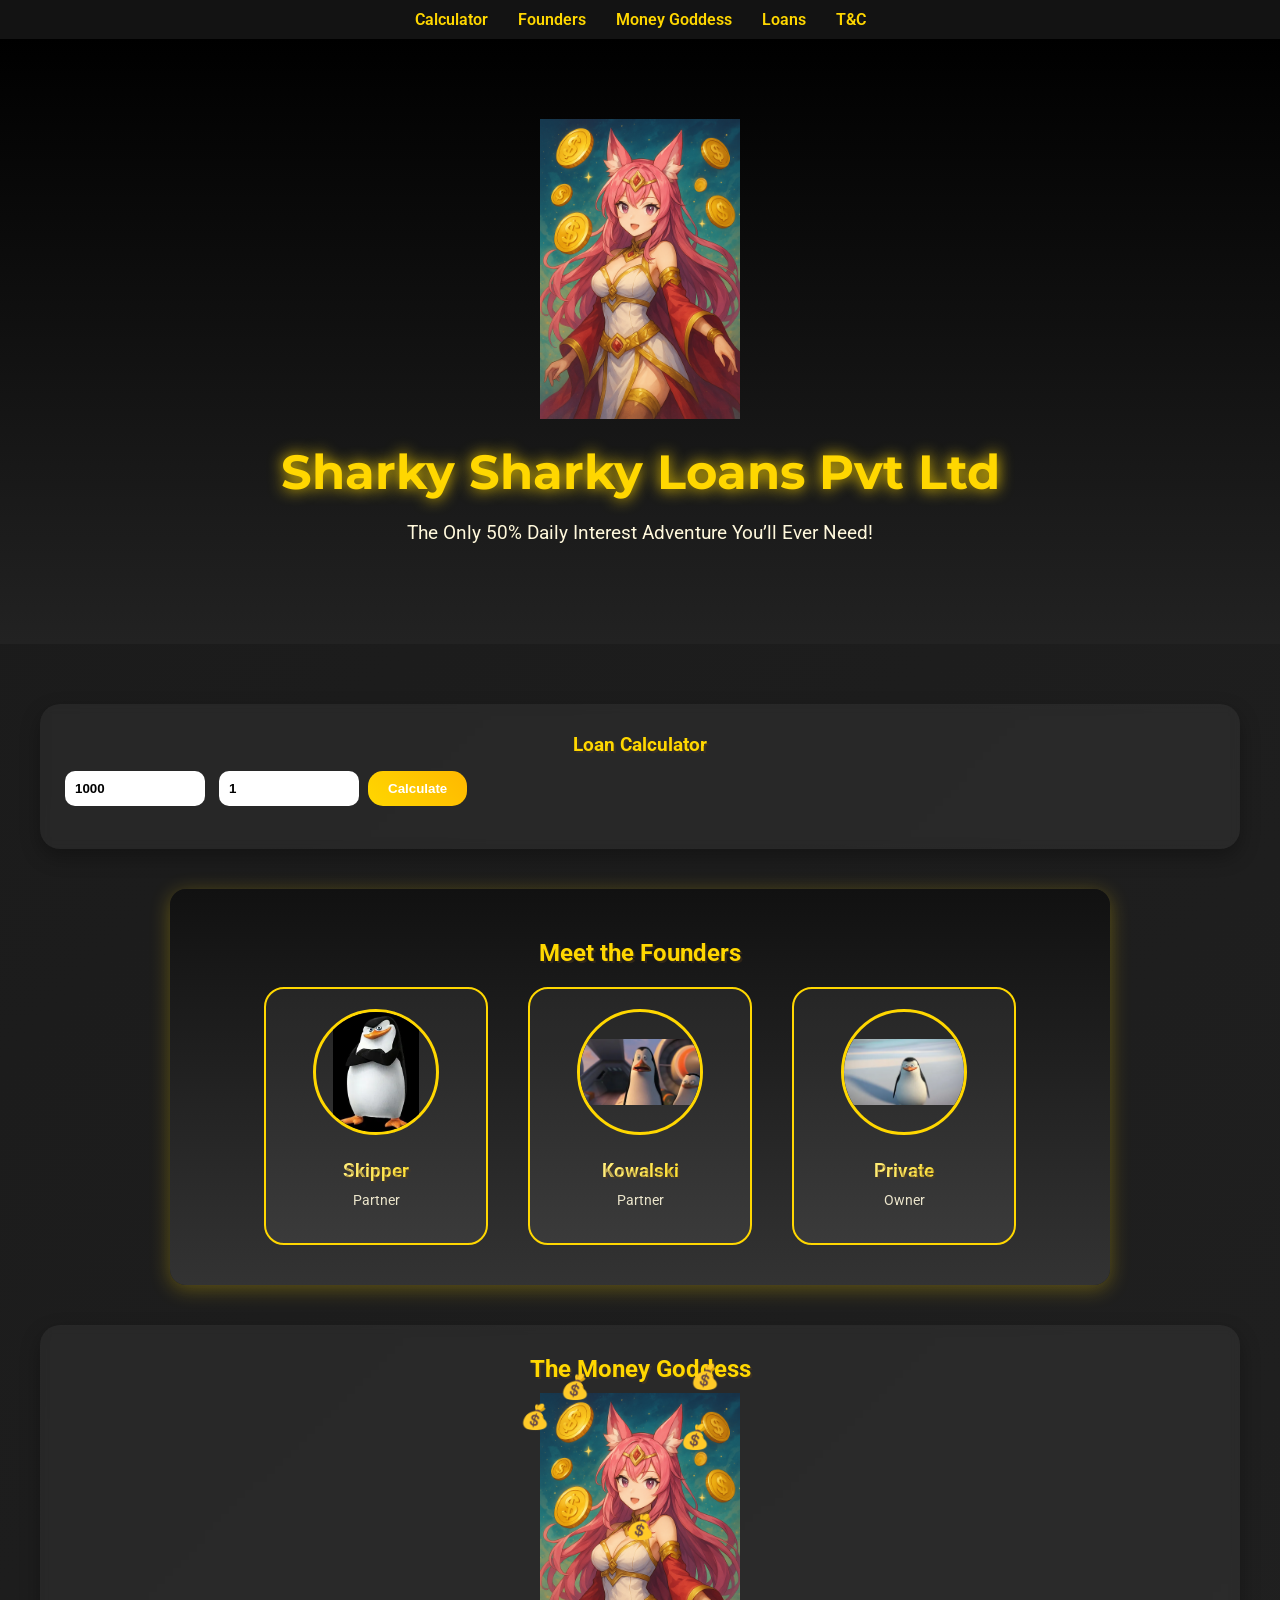
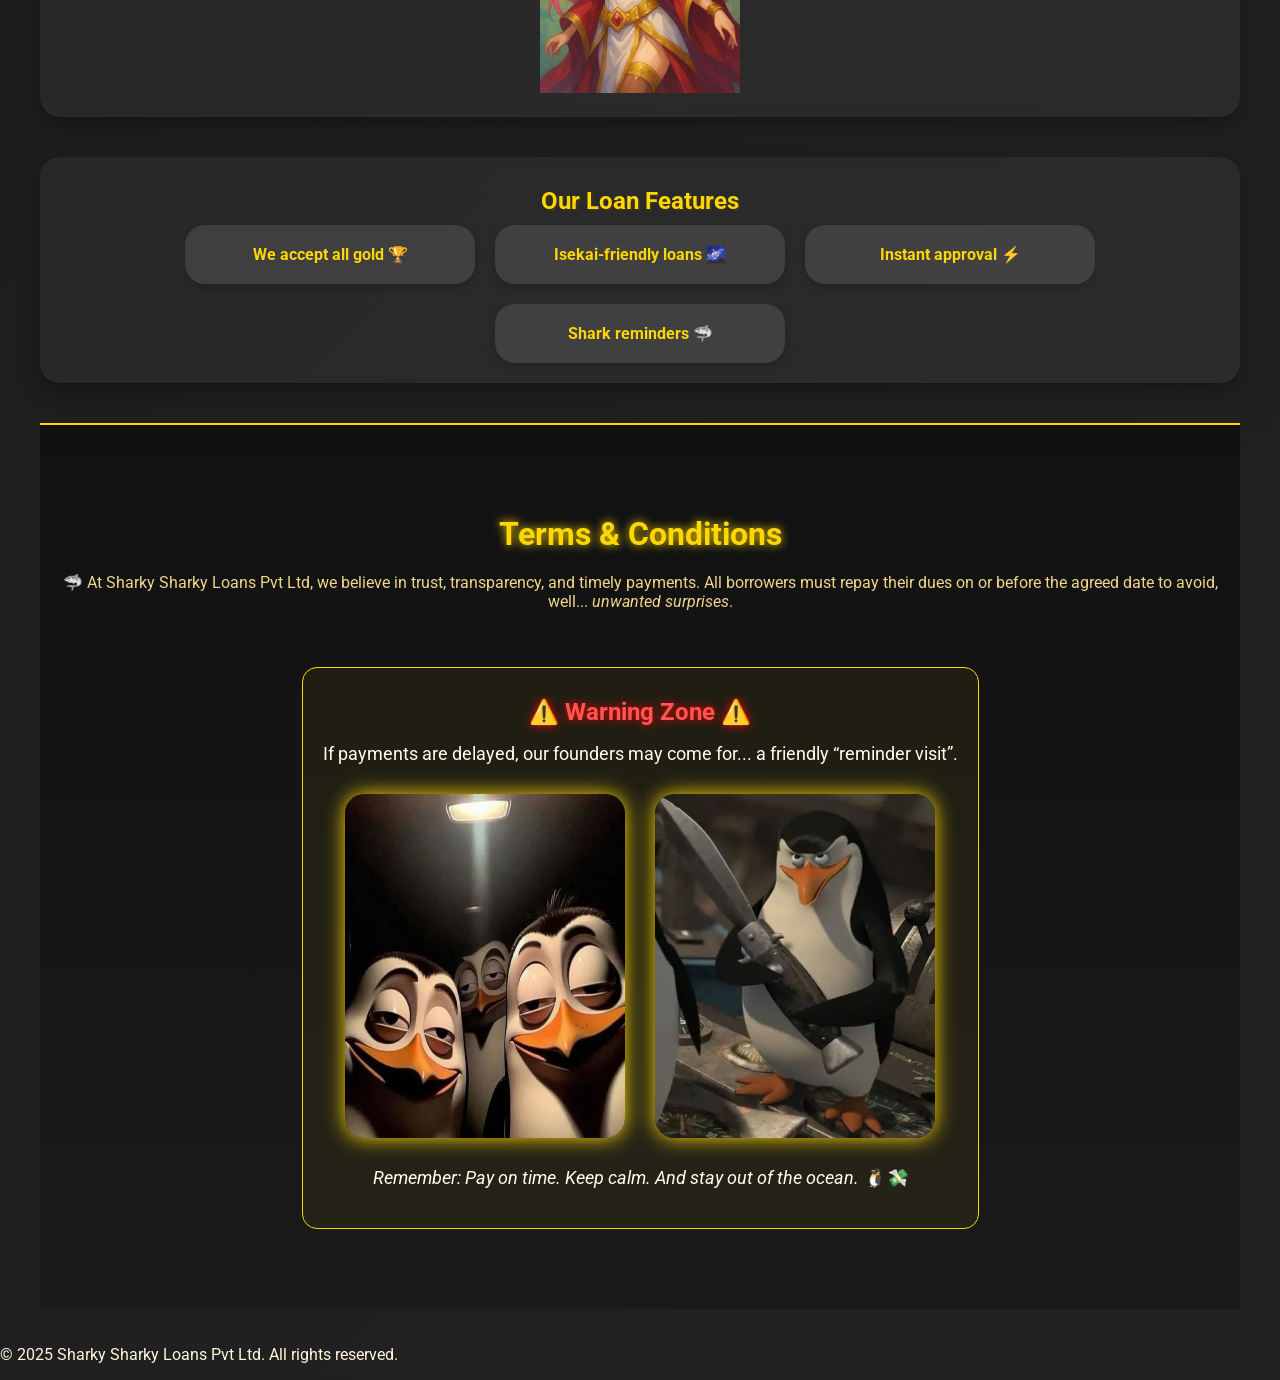
<file: index.html>
<!DOCTYPE html>
<html lang="en">
<head>
  <meta charset="UTF-8">
  <meta name="viewport" content="width=device-width, initial-scale=1.0">
  <title>Sharky Sharky Loans Pvt Ltd</title>
  <link href="https://fonts.googleapis.com/css2?family=Montserrat:wght@600;700&family=Roboto&display=swap" rel="stylesheet">
  <link rel="stylesheet" href="css/style.css">
</head>
<body>

  <!-- Navbar -->
  <nav class="navbar">
    <a href="#calculator-section">Calculator</a>
    <a href="#founders-section">Founders</a>
    <a href="#goddess-section">Money Goddess</a>
    <a href="#cards-section">Loans</a>
    <a href="#terms-section">T&C</a>
  </nav>

  <!-- Hero Section -->
  <section class="hero">
    <img src="images/goddess.png" alt="Money Goddess" class="hero-goddess">
    <h1>Sharky Sharky Loans Pvt Ltd</h1>
    <p class="tagline">The Only 50% Daily Interest Adventure You’ll Ever Need!</p>
    <div class="floating-coins"></div>
  </section>

  <!-- Main Container -->
  <div class="container">
    <div id="calculator-section"></div>
    <div id="founders-section"></div>
    <div id="goddess-section"></div>
    <div id="cards-section"></div>
    <div id="terms-section"></div>
  </div>

  <!-- Footer -->
  <div id="footer"></div>

  <!-- JS -->
  <script src="js/main.js"></script>

</body>
</html>
</file>
<file: css/style.css>
/* --- General Body & Fonts --- */
body {
  margin: 0;
  font-family: 'Roboto', sans-serif;
  background: linear-gradient(135deg, #1a1a1a, #222222);
  color: #fff8dc;
  overflow-x: hidden;
}

/* --- Headings --- */
h1, h2, h3 {
  text-align: center;
  color: #ffd700;
  text-shadow: 2px 2px #5a3e1b66;
  margin: 10px 0;
}

/* --- Container --- */
.container {
  max-width: 1200px;
  margin: auto;
  padding: 20px;
}

/* --- Section Styling --- */
.section {
  margin: 40px 0;
  background: rgba(255, 255, 255, 0.05);
  border-radius: 20px;
  padding: 20px;
  backdrop-filter: blur(5px);
  box-shadow: 0 8px 20px rgba(0,0,0,0.3);
}

/* --- Navbar --- */
.navbar {
  position: sticky;
  top: 0;
  background: rgba(20, 20, 20, 0.95);
  padding: 10px 20px;
  display: flex;
  justify-content: center;
  gap: 30px;
  z-index: 100;
}
.navbar a {
  color: gold;
  text-decoration: none;
  font-weight: 600;
  transition: 0.3s;
}
.navbar a:hover {
  color: #fff;
  text-shadow: 0 0 8px gold;
}

/* --- Hero Section --- */
.hero {
  text-align: center;
  padding: 80px 20px;
  background: linear-gradient(to bottom, #000, #222);
  position: relative;
}
.hero h1 {
  font-family: 'Montserrat', sans-serif;
  font-size: 3rem;
  color: gold;
  margin: 20px 0;
  text-shadow: 0 0 15px gold;
}
.hero .tagline {
  font-size: 1.2rem;
  margin-bottom: 20px;
}
.hero-goddess {
  width: 200px;
  animation: floatGoddess 3s infinite ease-in-out;
}
@keyframes floatGoddess {
  0%,100% { transform: translateY(0); }
  50% { transform: translateY(-15px); }
}
.floating-coins {
  position: absolute;
  width: 100%;
  height: 100%;
  top: 0; left: 0;
  pointer-events: none;
}

/* --- Calculator Inputs & Buttons --- */
.calculator input {
  padding: 10px;
  border-radius: 10px;
  border: none;
  margin: 5px;
  width: 120px;
  font-weight: bold;
}
.calculator button {
  padding: 10px 20px;
  border-radius: 15px;
  border: none;
  background: linear-gradient(45deg, #ffd700, #ffb800);
  color: #fff;
  font-weight: bold;
  cursor: pointer;
  transition: transform 0.2s;
}
.calculator button:hover {
  transform: scale(1.1);
}

/* --- Goddess Coins --- */
.goddess-container {
  position: relative;
  display: inline-block;
}
.coin {
  position: absolute;
  font-size: 24px;
  animation: floatCoin 4s infinite ease-in-out, rotateCoin 3s infinite linear;
}
.coin1 { top: 10px; left: 20px; animation-delay: 0s; }
.coin2 { top: 50px; left: 150px; animation-delay: 0.5s; }
.coin3 { top: 120px; left: 60px; animation-delay: 1s; }
.coin4 { top: 80px; left: 120px; animation-delay: 1.5s; }
.coin5 { top: 30px; left: 90px; animation-delay: 2s; }
@keyframes floatCoin {
  0% { transform: translateY(0) scale(1); opacity: 0.8; }
  50% { transform: translateY(-20px) scale(1.2); opacity: 1; }
  100% { transform: translateY(0) scale(1); opacity: 0.8; }
}
@keyframes rotateCoin {
  0% { transform: rotate(0deg); }
  100% { transform: rotate(360deg); }
}

/* --- Cards --- */
.cards {
  display: flex;
  flex-wrap: wrap;
  justify-content: center;
  gap: 20px;
}
.card {
  background: rgba(255,255,255,0.1);
  border-radius: 20px;
  padding: 20px;
  width: 250px;
  text-align: center;
  font-weight: bold;
  box-shadow: 0 4px 10px rgba(0,0,0,0.2);
  transition: transform 0.3s, background 0.3s;
  color: gold;
}
.card:hover {
  transform: translateY(-10px) scale(1.05);
  background: rgba(255,255,255,0.3);
}

/* --- Founders --- */
.founders-section {
  text-align: center;
  background: linear-gradient(to bottom, #111, #333);
  padding: 40px 20px;
  border-radius: 16px;
  margin: 40px auto;
  max-width: 900px;
  box-shadow: 0 4px 20px rgba(255, 215, 0, 0.3);
}
.founders {
  display: flex;
  justify-content: center;
  gap: 40px;
  flex-wrap: wrap;
  margin-top: 20px;
}
.founder {
  background: rgba(255, 255, 255, 0.05);
  border: 2px solid gold;
  border-radius: 20px;
  padding: 20px;
  width: 180px;
  transition: transform 0.3s ease, box-shadow 0.3s ease;
}
.founder:hover {
  transform: scale(1.05);
  box-shadow: 0 0 25px gold;
  background: rgba(255,255,255,0.15);
}
.founder-img {
  width: 120px;
  height: 120px;
  object-fit: contain;
  border-radius: 50%;
  border: 3px solid gold;
  margin-bottom: 10px;
}
.founder h3 {
  color: #ffd700;
  font-size: 1.2rem;
  font-weight: bold;
  background: linear-gradient(90deg, #fff7b1, #ffd700, #fff7b1);
  background-size: 200%;
  background-clip: text;
  -webkit-background-clip: text;
  -webkit-text-fill-color: transparent;
  animation: shimmer 3s infinite linear;
}
@keyframes shimmer {
  0% { background-position: -200% center; }
  100% { background-position: 200% center; }
}
.founder p {
  color: #fff8dc;
  font-size: 0.9rem;
  margin-top: 4px;
  opacity: 0.9;
}

/* --- Terms & Conditions --- */
.terms-section {
  text-align: center;
  padding: 80px 20px;
  background: linear-gradient(to bottom, #111, #1a1a1a);
  color: #f0d68a;
  border-top: 2px solid gold;
}
.terms-section h2 {
  font-size: 2rem;
  color: gold;
  margin-bottom: 20px;
  text-shadow: 0 0 10px gold;
}
.warning-zone {
  margin-top: 40px;
  background: rgba(255, 215, 0, 0.05);
  border: 1px solid gold;
  border-radius: 15px;
  padding: 20px;
  display: inline-block;
}
.warning-zone h3 {
  color: #ff5555;
  font-size: 1.5rem;
  margin-bottom: 10px;
  text-shadow: 0 0 8px #ff0000;
}
.warning-zone p {
  font-size: 1.1rem;
  color: #ffe;
  margin-bottom: 20px;
}
.warning-images {
  display: flex;
  justify-content: center;
  gap: 30px;
  flex-wrap: wrap;
  margin: 30px 0;
}
.warning-images img {
  width: 280px;
  border-radius: 20px;
  box-shadow: 0 0 20px gold;
  transition: transform 0.3s, box-shadow 0.3s;
}
.warning-images img:hover {
  transform: scale(1.08);
  box-shadow: 0 0 30px #ff0000;
}
.note {
  color: #ffdf91;
  font-style: italic;
}
</file>
